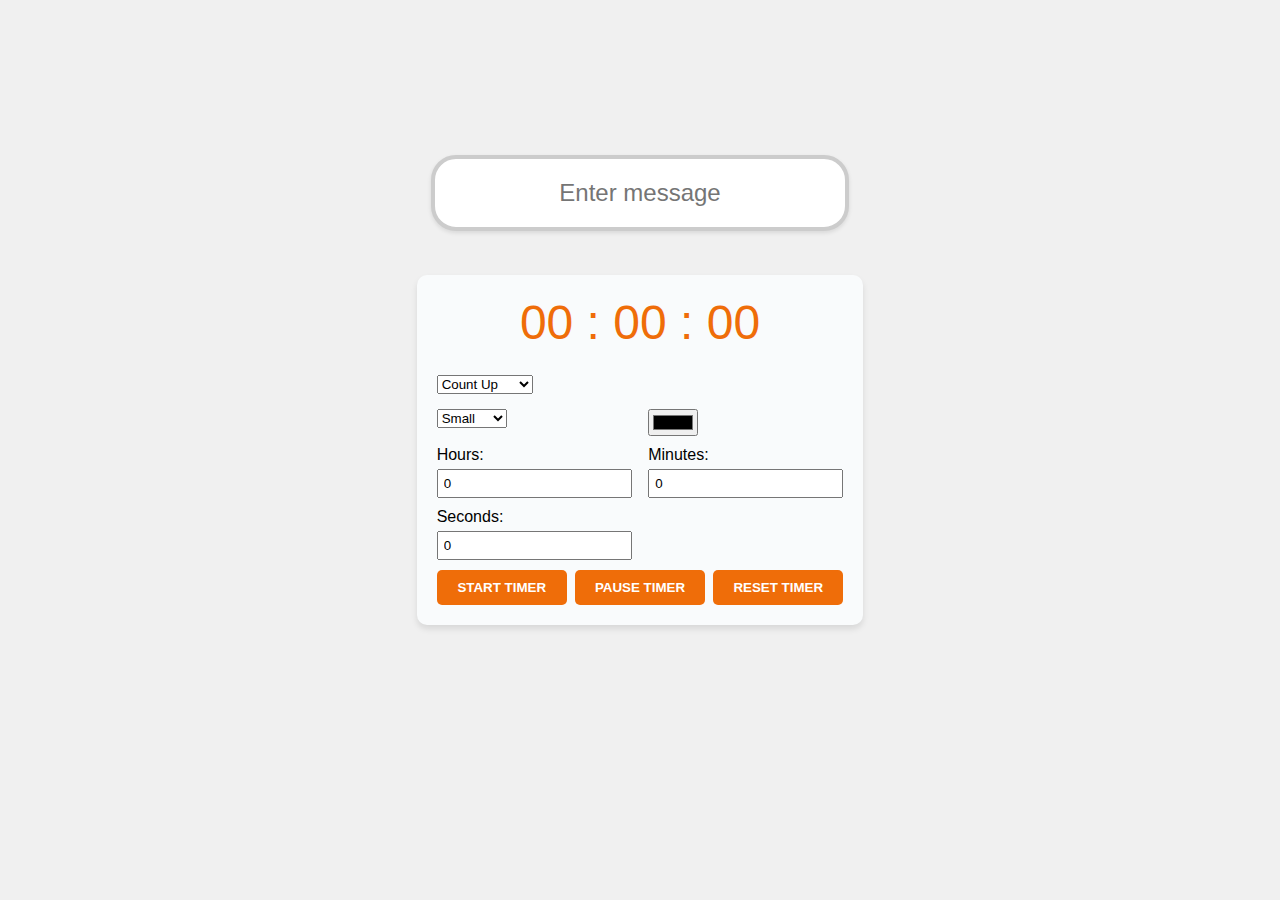
<file: index.html>
<!DOCTYPE html>
<html>
  <head>
    <meta charset="UTF-8">
    <title>Timer</title>
    <link rel="stylesheet" href="styles.css">
  </head>
  <header>
    <div class="dark-mode-toggle">
      <label for="dark-mode-switch">Dark Mode:</label>
      <input type="checkbox" id="dark-mode-switch">
    </div>    
  </header>  
  <body>
    <audio id="timer-sound" src="countdown.mp3"></audio>
    <div class="timer-container">
      
      <div class="timer" id="timer">
        <span id="hours">00</span> :
        <span id="minutes">00</span> :
        <span id="seconds">00</span>
      </div>
      <div class="timer-options">
        <div class="timer-option">
          <label for="timer-type"></label>
          <select id="timer-type">
            <option value="count-up">Count Up</option>
            <option value="count-down">Count Down</option>
          </select>
        </div>
        <div class="timer-option">
          <label for="timer-message"></label>
          <input type="text" id="timer-message" placeholder="Enter message">
        </div>
        <div class="timer-option">
          <label for="timer-size"></label>
          <select id="timer-size">
            <option value="small">Small</option>
            <option value="medium">Medium</option>
            <option value="large">Large</option>
          </select>
        </div>
        
        <div class="timer-option">
          <label for="timer-color"></label>
          <input type="color" id="timer-color">
        </div>
        <div class="timer-option">
          <label for="countdown-hours">Hours:</label>
          <input type="number" id="countdown-hours" min="0" max="24" value="0">
        </div>
        <div class="timer-option">
          <label for="countdown-minutes">Minutes:</label>
          <input type="number" id="countdown-minutes" min="0" max="59" value="0">
        </div>
        <div class="timer-option">
          <label for="countdown-seconds">Seconds:</label>
          <input type="number" id="countdown-seconds" min="0" max="59" value="0">
        </div>
      </div>
      <div class="timer-controls">
        <button id="start-timer">Start Timer</button>
        <button id="pause-timer">Pause Timer</button>
        <button id="reset-timer">Reset Timer</button>
      </div>
    </div>
    <script src="script.js"></script>
  </body>
</html>
</file>
<file: styles.css>
body {
  font-family: Arial, sans-serif;
  display: flex;
  justify-content: center;
  align-items: center;
  height: 100vh;
  margin: 0;
  background-color: #f0f0f0;
}

.timer-container {
  position: relative;
  background-color: #f9fbfc;
  padding: 20px;
  border-radius: 10px;
  box-shadow: 0 4px 6px rgba(0, 0, 0, 0.1);
}

.timer {
  font-size: 48px;
  font-weight: 300; /* Change this value to control the font weight */
  text-align: center;
  color: #ef6d09;
  margin-bottom: 20px;
}

.timer-options {
  display: flex;
  flex-wrap: wrap;
  justify-content: space-between;
}

.timer-option {
  flex-basis: 48%;
  margin-bottom: 10px;
}

.timer-option label {
  display: block;
  margin-bottom: 5px;
}

.timer-option input[type="number"] {
  width: 100%;
  padding: 5px;
  box-sizing: border-box;
}

.timer-controls {
  display: flex;
  justify-content: space-between;
}

.timer-controls button {
  flex-basis: 32%;
  padding: 10px;
  background-color: #ef6d09;
  color: #ffffff;
  border: none;
  border-radius: 5px;
  cursor: pointer;
  text-transform: uppercase;
  font-weight: bold;
}

.timer-controls button:hover {
  background-color: #ef0993;
}

#timer-message {
  position: absolute;
  top: -120px;
  left: 50%;
  transform: translateX(-50%);
  text-align: center;
  border: 4px solid #ccc;
  border-radius: 25px; /* Increase this value for a more rounded appearance */
  padding: 20px 50px; /* Adjust padding to your preference */
  background-color: #ffffff; /* Set a background color */
  box-shadow: 0 2px 4px rgba(0, 0, 0, 0.1); /* Add a subtle box-shadow for a more polished look */
  font-size: 24px; /* Add this line to change the text size */
  color: #ef6d09;
}

.timer-small {
  font-size: 24px;
}

.timer-medium {
  font-size: 72px;
}

.timer-large {
  font-size: 142px;
}
/* Dark mode styles */
body.dark-mode {
  background-color: #121212;
  color: #f5f5f5;
}

.dark-mode .timer-container {
  background-color: #222831;
}

.dark-mode input,
.dark-mode select,
.dark-mode button {
  background-color: #393e46;
  color: #f5f5f5;
  border: none;
}

.dark-mode-toggle {
  position: absolute;
  bottom: 300px;
  left: 50%;
  display: flex;
  align-items: center;
  transform: translateX(-50%);
}
</file>
